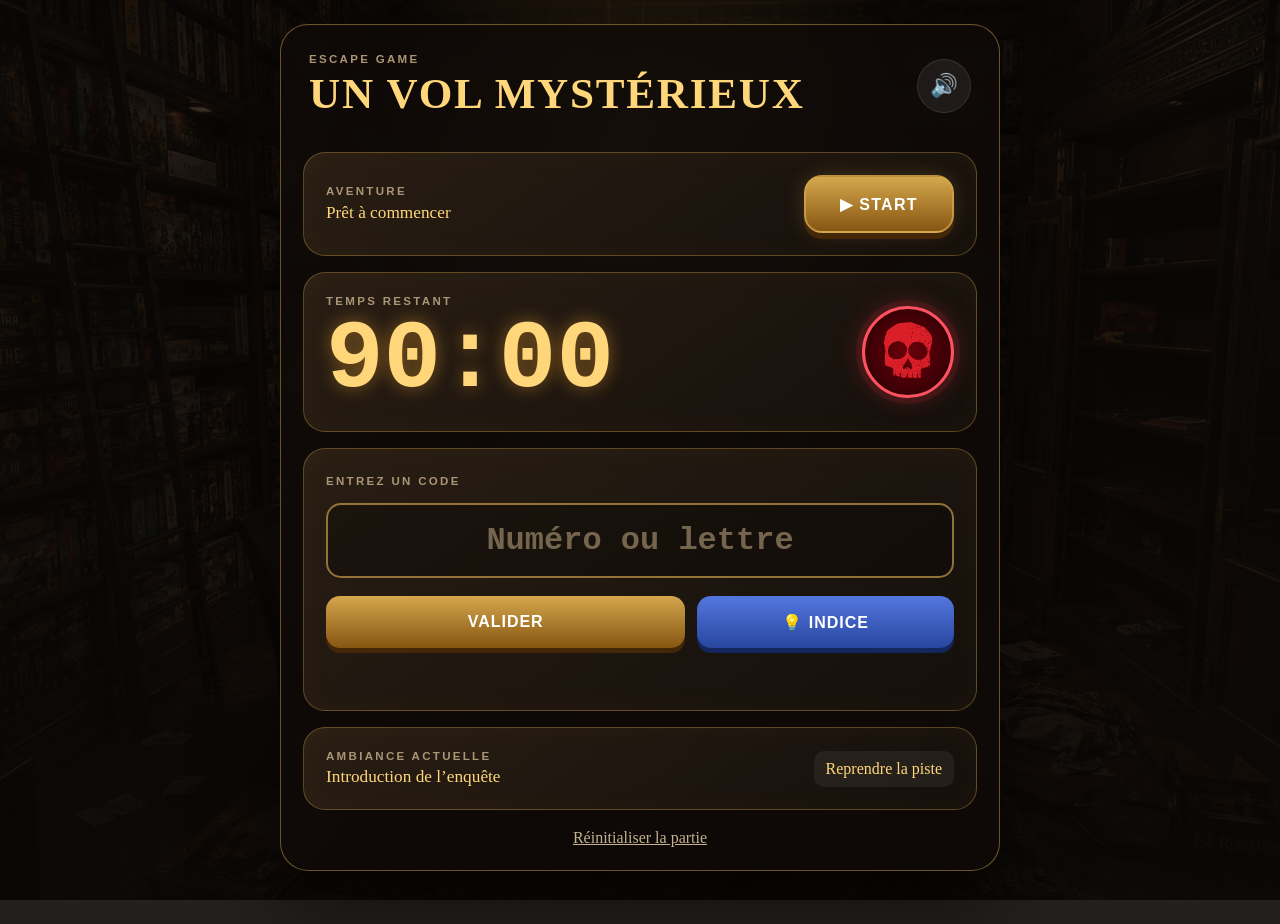
<file: index.html>
<!DOCTYPE html>
<html lang="fr">
<head>
  <meta charset="UTF-8">
  <meta name="viewport" content="width=device-width, initial-scale=1.0">
  <meta name="theme-color" content="#15100c">
  <title>Un Vol Mystérieux</title>
  <link rel="stylesheet" href="css/style.css">
</head>
<body>
  <div class="background-overlay"></div>

  <main class="shell">
    <header class="topbar">
      <div>
        <p class="eyebrow">ESCAPE GAME</p>
        <h1>UN VOL MYSTÉRIEUX</h1>
      </div>

      <button
        id="audioToggle"
        class="icon-button"
        type="button"
        aria-label="Activer ou couper l'ambiance sonore"
        title="Activer l'ambiance sonore"
      >
        <span id="audioIcon">🔊</span>
      </button>
    </header>

    <section class="start-card">
      <div>
        <p class="label">AVENTURE</p>
        <p id="gameStatus" class="game-status">Prêt à commencer</p>
      </div>
      <button id="startPauseButton" class="start-pause-button paused" type="button">▶ START</button>
    </section>

    <section class="timer-card">
      <div>
        <p class="label">TEMPS RESTANT</p>
        <div id="timer" aria-live="polite">90:00</div>
      </div>

      <button
        id="penaltyButton"
        class="penalty-button"
        type="button"
        aria-label="Appliquer une pénalité d'une minute"
        title="Pénalité : -1 minute"
      >
        <img src="images/penalite.png" alt="">
      </button>
    </section>

    <section class="code-card">
      <label class="label" for="codeInput">ENTREZ UN CODE</label>

      <input
        id="codeInput"
        class="code-input"
        type="text"
        autocomplete="off"
        autocapitalize="characters"
        spellcheck="false"
        maxlength="20"
        placeholder="Numéro ou lettre"
      >

      <div class="actions">
        <button id="validateButton" class="primary-action" type="button">
          VALIDER
        </button>

        <button id="hintButton" class="secondary-action" type="button">
          💡 INDICE
        </button>
      </div>

      <p id="message" class="message" aria-live="polite"></p>
    </section>

    <section class="sound-card">
      <div>
        <p class="label">AMBIANCE ACTUELLE</p>
        <p id="currentSoundtrack" class="soundtrack-name">Aucune</p>
      </div>

      <button id="restartTrackButton" class="text-button" type="button">
        Reprendre la piste
      </button>
    </section>

    <footer>
      <button id="resetButton" class="reset-button" type="button">
        Réinitialiser la partie
      </button>
    </footer>
  </main>

  <div
    id="hintModal"
    class="modal hidden"
    role="dialog"
    aria-modal="true"
    aria-labelledby="hintTitle"
  >
    <div class="modal-panel">
      <button
        id="closeHintButton"
        class="close-button"
        type="button"
        aria-label="Fermer"
      >
        ×
      </button>

      <div class="hint-heading">
        <span class="hint-bulb">💡</span>

        <div>
          <p class="eyebrow">AIDE</p>
          <h2 id="hintTitle">INDICES</h2>
          <p id="hintCardNumber">Sélectionnez une carte</p>
        </div>
      </div>

      <div class="hint-card-selector">
        <label for="hintCardInput">Numéro ou lettre de la carte</label>
        <div class="hint-card-selector-row">
          <input
            id="hintCardInput"
            type="text"
            autocomplete="off"
            autocapitalize="characters"
            spellcheck="false"
            maxlength="20"
            placeholder="Ex. 72, V ou F"
          >
          <button id="loadHintCardButton" class="primary-action" type="button">
            CHARGER
          </button>
        </div>
        <p id="hintCardError" class="hint-card-error"></p>
      </div>

      <div id="hintProgress" class="hint-progress"></div>
      <div id="hintSummary" class="hint-summary"></div>
      <div id="hintText" class="hint-text hidden"></div>

      <p id="hintCost" class="hint-cost">
        Coût : <strong>2 minutes</strong>
      </p>

      <div class="modal-actions">
        <button id="cancelHintButton" class="secondary-action" type="button">
          ANNULER
        </button>

        <button id="revealHintButton" class="primary-action" type="button">
          CONSULTER
        </button>
      </div>
    </div>
  </div>

  <audio id="audioA" loop preload="auto"></audio>
  <audio id="audioB" loop preload="auto"></audio>

  <script src="js/indices.js"></script>
  <script src="js/codes.js"></script>
  <script src="js/audio-config.js"></script>
  <script src="js/script.js"></script>
</body>
</html>
</file>
<file: css/style.css>
:root {
  --panel: rgba(24, 18, 13, 0.94);
  --gold: #d6a84f;
  --gold-light: #ffd67a;
  --cream: #f4e5c4;
  --muted: #aa9674;
  --red: #d92f3d;
  --green: #7ccf8a;
  --shadow: rgba(0, 0, 0, 0.55);
}

* {
  box-sizing: border-box;
}

body {
  margin: 0;
  min-height: 100vh;
  color: var(--cream);
  font-family: Georgia, "Times New Roman", serif;
  background:
    linear-gradient(rgba(10, 7, 5, 0.78), rgba(10, 7, 5, 0.9)),
    url("../images/fond.jpg") center / cover fixed,
    radial-gradient(circle at top, #55351a, #0c0907 65%);
}

button,
input {
  font: inherit;
}

button:focus-visible,
input:focus-visible {
  outline: 3px solid var(--gold-light);
  outline-offset: 3px;
}

.background-overlay {
  position: fixed;
  inset: 0;
  pointer-events: none;
  background:
    radial-gradient(circle at 50% 15%, rgba(255, 188, 84, 0.13), transparent 28%),
    repeating-linear-gradient(90deg, transparent 0 40px, rgba(255,255,255,0.015) 41px);
}

.shell {
  position: relative;
  width: min(720px, calc(100% - 24px));
  margin: 24px auto;
  padding: 22px;
  border: 1px solid rgba(214, 168, 79, 0.48);
  border-radius: 28px;
  background: rgba(15, 11, 8, 0.8);
  box-shadow: 0 28px 80px var(--shadow);
  backdrop-filter: blur(10px);
}

.topbar {
  display: flex;
  justify-content: space-between;
  align-items: center;
  gap: 20px;
  padding: 6px 6px 18px;
}

.eyebrow,
.label {
  margin: 0;
  font-family: Arial, sans-serif;
  font-size: 0.72rem;
  font-weight: 800;
  letter-spacing: 0.2em;
  color: var(--muted);
}

h1 {
  margin: 4px 0 0;
  color: var(--gold-light);
  font-size: clamp(1.7rem, 5vw, 2.7rem);
  letter-spacing: 0.04em;
}

.icon-button,
.text-button,
.reset-button,
.close-button {
  border: 0;
  cursor: pointer;
}

.icon-button {
  width: 54px;
  height: 54px;
  border-radius: 50%;
  background: rgba(255,255,255,0.07);
  color: white;
  font-size: 1.4rem;
  box-shadow: inset 0 0 0 1px rgba(255,255,255,0.1);
}

.start-card,
.timer-card,
.code-card,
.sound-card {
  margin-top: 16px;
  padding: 22px;
  border: 1px solid rgba(214, 168, 79, 0.35);
  border-radius: 22px;
  background:
    linear-gradient(145deg, rgba(44, 32, 21, 0.92), rgba(21, 16, 12, 0.96));
  box-shadow: inset 0 0 28px rgba(255, 185, 77, 0.04);
}

.start-card,
.timer-card,
.sound-card {
  display: flex;
  align-items: center;
  justify-content: space-between;
  gap: 24px;
}

#timer {
  margin-top: 6px;
  color: var(--gold-light);
  font-family: "Courier New", monospace;
  font-size: clamp(3.2rem, 11vw, 6rem);
  font-weight: 800;
  line-height: 1;
  text-shadow: 0 0 18px rgba(255, 174, 51, 0.45);
}

.timer-warning {
  color: #ff665f !important;
  animation: pulse 0.9s infinite alternate;
}

@keyframes pulse {
  from { transform: scale(1); }
  to { transform: scale(1.025); }
}

.penalty-button {
  width: 92px;
  height: 92px;
  flex: 0 0 92px;
  border: 3px solid #ff5260;
  border-radius: 50%;
  cursor: pointer;
  background:
    radial-gradient(circle, rgba(110, 0, 9, 0.98), rgba(35, 0, 3, 0.98));
  box-shadow:
    0 0 0 6px rgba(217, 47, 61, 0.12),
    0 0 26px rgba(217, 47, 61, 0.35);
  transition: transform 0.18s ease, box-shadow 0.18s ease;
}

.penalty-button:hover {
  transform: scale(1.06) rotate(-2deg);
  box-shadow:
    0 0 0 8px rgba(217, 47, 61, 0.16),
    0 0 34px rgba(217, 47, 61, 0.58);
}

.penalty-button img {
  width: 62px;
  height: 62px;
  object-fit: contain;
}

.code-input {
  width: 100%;
  margin-top: 14px;
  padding: 17px 18px;
  border: 2px solid rgba(214, 168, 79, 0.65);
  border-radius: 15px;
  color: var(--gold-light);
  background: rgba(0,0,0,0.28);
  font-family: "Courier New", monospace;
  font-size: clamp(1.35rem, 5vw, 2rem);
  font-weight: 800;
  text-align: center;
  text-transform: uppercase;
}

.code-input::placeholder {
  color: #75654e;
  text-transform: none;
}

.actions {
  display: grid;
  grid-template-columns: 1.4fr 1fr;
  gap: 12px;
  margin-top: 18px;
}

.primary-action,
.secondary-action {
  min-height: 52px;
  border: 0;
  border-radius: 14px;
  cursor: pointer;
  color: white;
  font-family: Arial, sans-serif;
  font-weight: 900;
  letter-spacing: 0.06em;
}

.primary-action {
  background: linear-gradient(#d5a74c, #865612);
  box-shadow: 0 5px 0 #432707;
}

.secondary-action {
  background: linear-gradient(#5477df, #28469f);
  box-shadow: 0 5px 0 #13275e;
}

.message {
  min-height: 24px;
  margin: 16px 0 0;
  font-family: Arial, sans-serif;
  font-weight: 700;
  color: #ff8686;
}

.message.success {
  color: var(--green);
}

.soundtrack-name {
  margin: 5px 0 0;
  color: var(--gold-light);
  font-size: 1.08rem;
}

.text-button {
  padding: 9px 12px;
  border-radius: 10px;
  color: var(--gold-light);
  background: rgba(255,255,255,0.06);
}

footer {
  padding-top: 18px;
  text-align: center;
}

.reset-button {
  color: #c4b28e;
  background: transparent;
  text-decoration: underline;
}

.hidden {
  display: none !important;
}

.modal {
  position: fixed;
  inset: 0;
  z-index: 20;
  display: grid;
  place-items: center;
  padding: 18px;
  background: rgba(0,0,0,0.82);
}

.modal-panel {
  position: relative;
  width: min(520px, 100%);
  max-height: 90vh;
  overflow-y: auto;
  padding: 28px;
  border: 2px solid var(--gold);
  border-radius: 24px;
  background:
    radial-gradient(circle at top, rgba(214, 168, 79, 0.14), transparent 42%),
    #1e1710;
  box-shadow: 0 30px 90px rgba(0,0,0,0.75);
}

.close-button {
  position: absolute;
  top: 10px;
  right: 12px;
  width: 40px;
  height: 40px;
  border-radius: 50%;
  color: white;
  background: rgba(255,255,255,0.08);
  font-size: 1.7rem;
}

.hint-heading {
  display: flex;
  align-items: center;
  gap: 14px;
}

.hint-heading h2 {
  margin: 3px 0;
  color: var(--gold-light);
}

.hint-heading p:last-child {
  margin: 0;
  color: var(--muted);
}

.hint-bulb {
  font-size: 2.7rem;
  filter: drop-shadow(0 0 12px #ffd25f);
}

.hint-progress {
  display: grid;
  gap: 10px;
  margin: 24px 0 16px;
}

.hint-row {
  display: flex;
  align-items: center;
  gap: 12px;
  padding: 12px 14px;
  border: 1px solid rgba(214,168,79,0.3);
  border-radius: 12px;
  background: rgba(255,255,255,0.04);
}

.hint-row.done {
  color: #93da9e;
  border-color: rgba(124,207,138,0.45);
  background: rgba(124,207,138,0.09);
}

.hint-row.next {
  color: var(--gold-light);
  border-color: var(--gold);
  background: rgba(214,168,79,0.12);
}

.hint-row.locked {
  color: #776b59;
}

.hint-summary,
.hint-text {
  margin-top: 14px;
  padding: 16px;
  border-radius: 14px;
  line-height: 1.55;
}

.hint-summary {
  color: #dbc69d;
  background: rgba(0,0,0,0.22);
}

.hint-text {
  color: #fff0cb;
  border: 1px solid rgba(214,168,79,0.5);
  background: rgba(214,168,79,0.11);
  font-size: 1.05rem;
}

.hint-cost {
  color: var(--gold-light);
  text-align: center;
}

.modal-actions {
  display: grid;
  grid-template-columns: 1fr 1fr;
  gap: 12px;
  margin-top: 18px;
}

@media (max-width: 560px) {
  .shell {
    width: min(100% - 12px, 720px);
    margin: 6px auto;
    padding: 12px;
    border-radius: 20px;
  }

  .timer-card,
  .code-card,
  .sound-card {
    padding: 17px;
  }

  .timer-card,
  .sound-card {
    gap: 12px;
  }

  .penalty-button {
    width: 76px;
    height: 76px;
    flex-basis: 76px;
  }

  .penalty-button img {
    width: 52px;
    height: 52px;
  }

  .actions,
  .modal-actions {
    grid-template-columns: 1fr;
  }
}

.start-card{display:flex;align-items:center;justify-content:space-between;gap:20px}.game-status{margin:6px 0 0;color:var(--gold-light);font-size:1.08rem}.start-pause-button{min-width:150px;min-height:58px;border:2px solid rgba(214,168,79,.7);border-radius:18px;cursor:pointer;color:white;background:linear-gradient(#2f8f57,#15552f);box-shadow:0 6px 0 #0b2e19,0 0 20px rgba(64,190,108,.25);font-family:Arial,sans-serif;font-size:1rem;font-weight:900;letter-spacing:.08em}.start-pause-button.paused{background:linear-gradient(#d5a74c,#865612);box-shadow:0 6px 0 #432707,0 0 20px rgba(214,168,79,.22)}.start-pause-button.running{background:linear-gradient(#bc3c47,#6a1820);box-shadow:0 6px 0 #350b10,0 0 20px rgba(217,47,61,.2)}@media(max-width:560px){.start-card{align-items:stretch;flex-direction:column}.start-pause-button{width:100%}}

/* Indices reconsultables */
button.hint-row {
  width: 100%;
  color: inherit;
  font: inherit;
  text-align: left;
  cursor: pointer;
}

.hint-row.reviewable {
  justify-content: space-between;
  transition: transform 0.15s ease, background 0.15s ease;
}

.hint-row.reviewable:hover {
  transform: translateY(-1px);
  background: rgba(124,207,138,0.16);
}

.review-label {
  color: var(--gold-light);
  font-family: Arial, sans-serif;
  font-size: 0.78rem;
  font-weight: 800;
  letter-spacing: 0.06em;
  text-transform: uppercase;
}


.hint-card-selector {
  margin: 20px 0 8px;
  padding: 14px;
  border: 1px solid rgba(214,168,79,0.35);
  border-radius: 14px;
  background: rgba(0,0,0,0.2);
}

.hint-card-selector label {
  display: block;
  margin-bottom: 9px;
  color: var(--muted);
  font-family: Arial, sans-serif;
  font-size: 0.8rem;
  font-weight: 800;
  letter-spacing: 0.08em;
  text-transform: uppercase;
}

.hint-card-selector-row {
  display: grid;
  grid-template-columns: 1fr auto;
  gap: 10px;
}

#hintCardInput {
  min-width: 0;
  padding: 12px 14px;
  border: 2px solid rgba(214,168,79,0.55);
  border-radius: 12px;
  color: var(--gold-light);
  background: rgba(0,0,0,0.3);
  font-family: "Courier New", monospace;
  font-size: 1.15rem;
  font-weight: 800;
  text-align: center;
  text-transform: uppercase;
}

.hint-card-error {
  min-height: 18px;
  margin: 9px 0 0;
  color: #ff8e8e;
  font-family: Arial, sans-serif;
  font-size: 0.86rem;
}

.hint-row.reviewable {
  width: 100%;
  cursor: pointer;
  font: inherit;
  text-align: left;
}

.review-label {
  margin-left: auto;
  color: var(--gold-light);
  font-size: 0.8rem;
  font-weight: 800;
}

@media (max-width: 560px) {
  .hint-card-selector-row {
    grid-template-columns: 1fr;
  }
}
</file>
